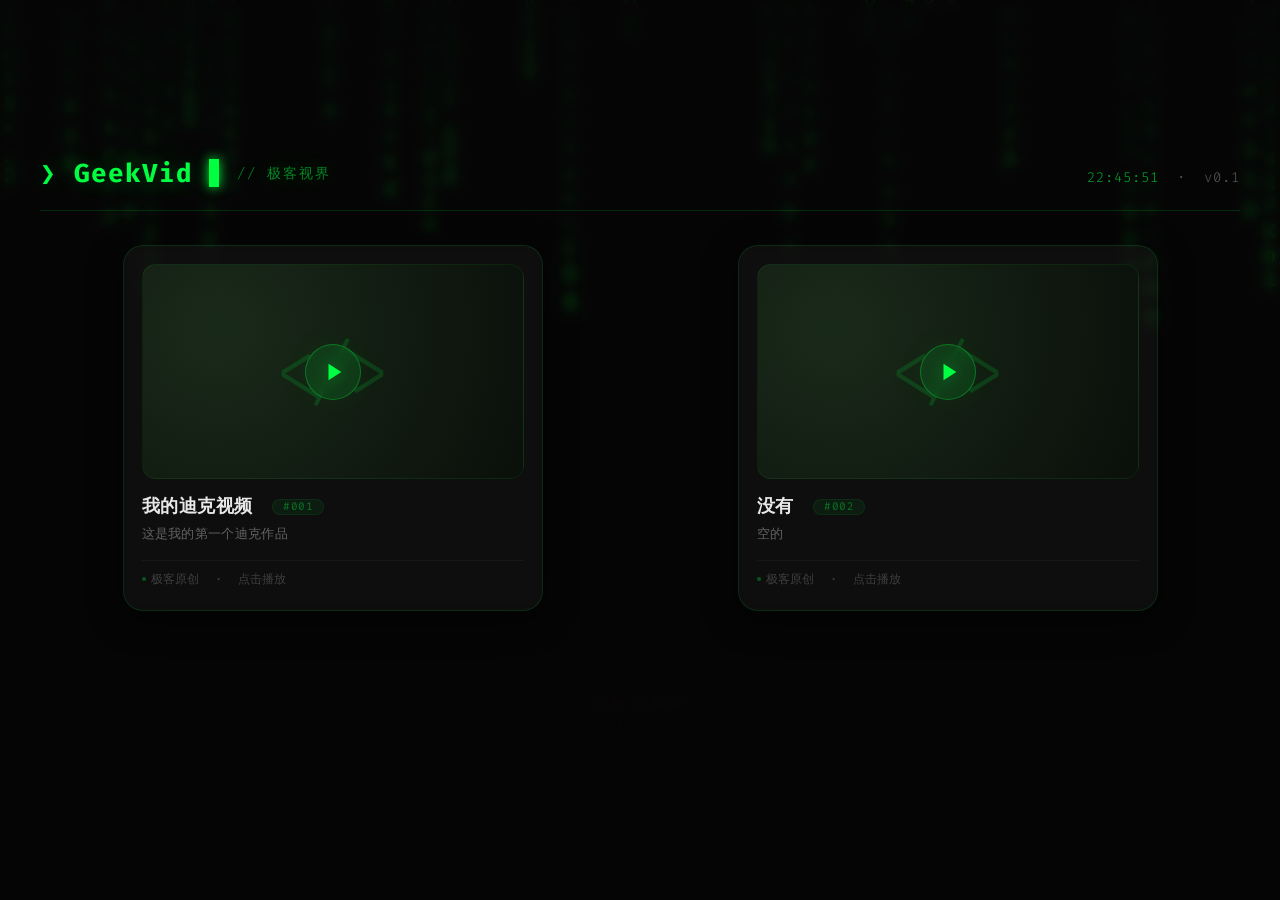
<file: index.html>
<!DOCTYPE html>
<html lang="zh-CN">
<head>
    <meta charset="UTF-8" />
    <meta name="viewport" content="width=device-width, initial-scale=1.0" />
    <title>极客视界 · GeekVid</title>
    <link rel="preconnect" href="https://fonts.googleapis.com" />
    <link rel="preconnect" href="https://fonts.gstatic.com" crossorigin />
    <link href="https://fonts.googleapis.com/css2?family=Fira+Code:wght@300;400;600;700&display=swap" rel="stylesheet" />
    <style>
        * {
            margin: 0;
            padding: 0;
            box-sizing: border-box;
        }
        html {
            scroll-behavior: smooth;
        }
        body {
            font-family: 'Fira Code', 'Courier New', monospace;
            background: #0a0a0a;
            color: #d0d0d0;
            overflow-x: hidden;
            overflow-y: auto;
            min-height: 100vh;
            width: 100vw;
        }
        #matrixCanvas {
            position: fixed;
            top: 0;
            left: 0;
            width: 100vw;
            height: 100vh;
            z-index: 0;
            pointer-events: none;
        }
        .app {
            position: relative;
            z-index: 1;
            width: 100vw;
            min-height: 100vh;
            display: flex;
            flex-direction: column;
            align-items: center;
            padding: 30px 40px;
            background: rgba(10, 10, 10, 0.55);
            backdrop-filter: blur(6px);
            -webkit-backdrop-filter: blur(6px);
        }
        .header {
            width: 100%;
            max-width: 1300px;
            display: flex;
            align-items: baseline;
            justify-content: space-between;
            padding-bottom: 20px;
            border-bottom: 1px solid rgba(0, 255, 65, 0.15);
            margin-bottom: 30px;
            margin-top: auto;
            flex-shrink: 0;
        }
        .logo {
            display: flex;
            align-items: center;
            gap: 12px;
            font-size: 26px;
            font-weight: 700;
            color: #00ff41;
            letter-spacing: 1px;
            text-shadow: 0 0 20px rgba(0, 255, 65, 0.25);
        }
        .logo .cursor-blink {
            display: inline-block;
            width: 10px;
            height: 28px;
            background: #00ff41;
            margin-left: 4px;
            animation: blink 1s step-end infinite;
            box-shadow: 0 0 12px #00ff41;
        }
        @keyframes blink {
            0%, 100% { opacity: 1; }
            50% { opacity: 0; }
        }
        .logo .tag {
            font-size: 14px;
            font-weight: 300;
            color: rgba(0, 255, 65, 0.5);
            letter-spacing: 2px;
            margin-left: 6px;
        }
        .header-right {
            font-size: 14px;
            color: rgba(255, 255, 255, 0.3);
            font-weight: 300;
            letter-spacing: 1px;
        }
        .header-right .time {
            color: rgba(0, 255, 65, 0.6);
        }
        .video-grid-wrapper {
            width: 100%;
            max-width: 1300px;
            min-height: 65vh;
            display: flex;
            align-items: center;
            justify-content: center;
            min-height: 0;
        }
        .video-grid {
            display: grid;
            grid-template-columns: repeat(auto-fit, minmax(300px, 1fr));
            gap: 30px;
            width: 100%;
            padding: 4px 0;
            justify-items: center;
            align-items: start;
        }
        .video-card {
            width: 100%;
            max-width: 420px;
            background: rgba(255, 255, 255, 0.03);
            border: 1px solid rgba(0, 255, 65, 0.12);
            border-radius: 20px;
            padding: 18px 18px 22px;
            transition: all 0.35s cubic-bezier(0.25, 0.46, 0.45, 0.94);
            cursor: pointer;
            position: relative;
            backdrop-filter: blur(4px);
            -webkit-backdrop-filter: blur(4px);
            box-shadow: 0 8px 32px rgba(0, 0, 0, 0.6);
            display: flex;
            flex-direction: column;
        }
        .video-card::before {
            content: '';
            position: absolute;
            inset: -1px;
            border-radius: 20px;
            padding: 1px;
            background: linear-gradient(135deg, rgba(0, 255, 65, 0.15), transparent 60%);
            -webkit-mask: linear-gradient(#fff 0 0) content-box, linear-gradient(#fff 0 0);
            -webkit-mask-composite: xor;
            mask-composite: exclude;
            pointer-events: none;
            opacity: 0;
            transition: opacity 0.4s ease;
        }
        .video-card:hover {
            transform: translateY(-8px) scale(1.01);
            border-color: rgba(0, 255, 65, 0.35);
            box-shadow: 0 20px 60px rgba(0, 255, 65, 0.08), 0 8px 32px rgba(0, 0, 0, 0.7);
            background: rgba(255, 255, 255, 0.06);
        }
        .video-card:hover::before {
            opacity: 1;
        }
        .video-cover {
            position: relative;
            width: 100%;
            aspect-ratio: 16 / 9;
            border-radius: 14px;
            overflow: hidden;
            background: radial-gradient(circle at 20% 30%, #1a2a1a, #0a0f0a);
            display: flex;
            align-items: center;
            justify-content: center;
            margin-bottom: 16px;
            flex-shrink: 0;
            border: 1px solid rgba(0, 255, 65, 0.08);
            transition: border-color 0.3s ease;
        }
        .video-card:hover .video-cover {
            border-color: rgba(0, 255, 65, 0.25);
        }
        .video-cover .cover-symbol {
            font-size: 72px;
            font-weight: 300;
            color: rgba(0, 255, 65, 0.15);
            text-shadow: 0 0 40px rgba(0, 255, 65, 0.05);
            user-select: none;
            transition: all 0.4s ease;
            font-family: 'Fira Code', monospace;
        }
        .video-card:hover .cover-symbol {
            color: rgba(0, 255, 65, 0.25);
            transform: scale(1.05);
        }
        .video-cover .play-icon {
            position: absolute;
            width: 56px;
            height: 56px;
            border-radius: 50%;
            background: rgba(0, 255, 65, 0.12);
            backdrop-filter: blur(8px);
            -webkit-backdrop-filter: blur(8px);
            border: 1.5px solid rgba(0, 255, 65, 0.3);
            display: flex;
            align-items: center;
            justify-content: center;
            transition: all 0.35s ease;
            box-shadow: 0 0 30px rgba(0, 255, 65, 0.05);
        }
        .video-card:hover .play-icon {
            background: rgba(0, 255, 65, 0.2);
            border-color: #00ff41;
            box-shadow: 0 0 50px rgba(0, 255, 65, 0.15);
            transform: scale(1.08);
        }
        .play-icon svg {
            width: 22px;
            height: 22px;
            fill: #00ff41;
            margin-left: 3px;
            filter: drop-shadow(0 0 8px rgba(0, 255, 65, 0.3));
        }
        .video-info {
            flex: 1;
            display: flex;
            flex-direction: column;
            gap: 6px;
        }
        .video-title {
            font-size: 18px;
            font-weight: 600;
            color: #e8e8e8;
            letter-spacing: 0.5px;
            line-height: 1.3;
            transition: color 0.3s ease;
        }
        .video-card:hover .video-title {
            color: #00ff41;
        }
        .video-title .badge {
            display: inline-block;
            font-size: 11px;
            font-weight: 400;
            color: rgba(0, 255, 65, 0.4);
            background: rgba(0, 255, 65, 0.06);
            padding: 0 10px;
            border-radius: 20px;
            border: 1px solid rgba(0, 255, 65, 0.08);
            margin-left: 8px;
            vertical-align: middle;
            letter-spacing: 0.5px;
        }
        .video-desc {
            font-size: 13px;
            font-weight: 300;
            color: rgba(255, 255, 255, 0.35);
            line-height: 1.5;
            letter-spacing: 0.3px;
            display: -webkit-box;
            -webkit-line-clamp: 2;
            -webkit-box-orient: vertical;
            overflow: hidden;
        }
        .video-meta {
            margin-top: 10px;
            display: flex;
            align-items: center;
            gap: 16px;
            font-size: 12px;
            color: rgba(255, 255, 255, 0.2);
            border-top: 1px solid rgba(255, 255, 255, 0.04);
            padding-top: 10px;
        }
        .video-meta span {
            display: flex;
            align-items: center;
            gap: 5px;
        }
        .video-meta .dot {
            display: inline-block;
            width: 4px;
            height: 4px;
            border-radius: 50%;
            background: #00ff41;
            opacity: 0.3;
        }
        /* ============================================================
           隐藏的游戏入口（恐怖风格，不显眼）
           ============================================================ */
        .game-link {
            display: block;
            text-align: center;
            margin-top: 70px;
            margin-bottom: auto;
            text-decoration: none;
            font-family: 'Fira Code', monospace;
            color: #1a0a0a;
            opacity: 0.22;
            letter-spacing: 4px;
            font-size: 11px;
            position: relative;
            user-select: none;
            padding: 10px 24px;
            transition: opacity 0.8s ease, color 0.8s ease, text-shadow 0.8s ease;
        }
        .game-link:hover {
            opacity: 0.85;
            color: #6b0000;
            text-shadow: 0 0 25px rgba(139, 0, 0, 0.6), 0 0 50px rgba(139, 0, 0, 0.2);
        }
        .game-text {
            display: block;
            font-size: 13px;
            font-weight: 600;
            letter-spacing: 6px;
            transition: color 0.8s ease;
        }
        .game-link:hover .game-text {
            color: #8b0000;
            animation: flicker 2.4s infinite;
        }
        .game-hint {
            display: block;
            font-size: 9px;
            color: #0f0505;
            margin-top: 8px;
            font-weight: 300;
            letter-spacing: 3px;
            transition: color 0.8s ease;
        }
        .game-link:hover .game-hint {
            color: #3a0505;
        }
        @keyframes flicker {
            0%, 100% { opacity: 1; }
            3% { opacity: 0.4; }
            6% { opacity: 1; }
            7% { opacity: 0.2; }
            8% { opacity: 1; }
            50% { opacity: 1; }
            51% { opacity: 0.6; }
            52% { opacity: 1; }
        }
        .game-link::before {
            content: '末班车档案';
            position: absolute;
            top: 10px;
            left: 0;
            right: 0;
            color: #ff0000;
            opacity: 0;
            font-size: 13px;
            font-weight: 600;
            letter-spacing: 6px;
            pointer-events: none;
            transition: opacity 0.3s ease;
        }
        .game-link:hover::before {
            opacity: 0.08;
            animation: glitch 0.4s infinite;
        }
        @keyframes glitch {
            0% { transform: translate(0); }
            20% { transform: translate(-1px, 1px); }
            40% { transform: translate(1px, -1px); }
            60% { transform: translate(-1px, -1px); }
            80% { transform: translate(1px, 1px); }
            100% { transform: translate(0); }
        }
        /* ============================================================
           模态框
           ============================================================ */
        .modal-overlay {
            position: fixed;
            inset: 0;
            z-index: 1000;
            background: rgba(0, 0, 0, 0.85);
            backdrop-filter: blur(20px);
            -webkit-backdrop-filter: blur(20px);
            display: none;
            align-items: center;
            justify-content: center;
            padding: 40px 20px;
            animation: fadeIn 0.3s ease;
        }
        .modal-overlay.active {
            display: flex;
        }
        @keyframes fadeIn {
            from { opacity: 0; transform: scale(0.96); }
            to { opacity: 1; transform: scale(1); }
        }
        .modal-box {
            width: 100%;
            max-width: 960px;
            background: rgba(15, 15, 15, 0.9);
            border: 1px solid rgba(0, 255, 65, 0.15);
            border-radius: 28px;
            padding: 30px 32px 34px;
            box-shadow: 0 40px 120px rgba(0, 0, 0, 0.9), 0 0 80px rgba(0, 255, 65, 0.03);
            position: relative;
            animation: slideUp 0.35s cubic-bezier(0.22, 1, 0.36, 1);
        }
        @keyframes slideUp {
            from { opacity: 0; transform: translateY(30px) scale(0.97); }
            to { opacity: 1; transform: translateY(0) scale(1); }
        }
        .modal-close {
            position: absolute;
            top: 18px;
            right: 22px;
            background: none;
            border: none;
            color: rgba(255, 255, 255, 0.2);
            font-size: 28px;
            cursor: pointer;
            transition: all 0.3s ease;
            font-family: 'Fira Code', monospace;
            line-height: 1;
            padding: 4px 8px;
            border-radius: 8px;
        }
        .modal-close:hover {
            color: #00ff41;
            background: rgba(0, 255, 65, 0.06);
            transform: rotate(90deg);
        }
        .modal-video-wrapper {
            width: 100%;
            aspect-ratio: 16 / 9;
            border-radius: 16px;
            overflow: hidden;
            background: #000;
            border: 1px solid rgba(0, 255, 65, 0.08);
            margin-bottom: 20px;
        }
        .modal-video-wrapper video {
            width: 100%;
            height: 100%;
            display: block;
            object-fit: contain;
            background: #000;
        }
        .modal-info {
            display: flex;
            justify-content: space-between;
            align-items: center;
            flex-wrap: wrap;
            gap: 12px;
        }
        .modal-info .title {
            font-size: 20px;
            font-weight: 600;
            color: #e8e8e8;
            letter-spacing: 0.5px;
        }
        .modal-info .title .badge {
            font-size: 13px;
            font-weight: 400;
            color: rgba(0, 255, 65, 0.4);
            background: rgba(0, 255, 65, 0.06);
            padding: 0 14px;
            border-radius: 20px;
            border: 1px solid rgba(0, 255, 65, 0.08);
            margin-left: 10px;
        }
        .modal-info .hint {
            font-size: 13px;
            color: rgba(255, 255, 255, 0.2);
            font-weight: 300;
            letter-spacing: 0.5px;
        }
        .modal-info .hint kbd {
            display: inline-block;
            padding: 2px 10px;
            background: rgba(255, 255, 255, 0.04);
            border: 1px solid rgba(255, 255, 255, 0.06);
            border-radius: 6px;
            font-size: 12px;
            color: rgba(255, 255, 255, 0.25);
            font-family: 'Fira Code', monospace;
        }
        .empty-state {
            color: rgba(255, 255, 255, 0.1);
            font-size: 18px;
            font-weight: 300;
            letter-spacing: 2px;
            padding: 60px 0;
            text-align: center;
        }
        @media (max-width: 820px) {
            .app { padding: 20px 24px; }
            .header { flex-direction: column; align-items: flex-start; gap: 8px; padding-bottom: 16px; margin-bottom: 20px; }
            .logo { font-size: 22px; }
            .logo .cursor-blink { height: 24px; width: 8px; }
            .header-right { font-size: 12px; }
            .video-grid { grid-template-columns: 1fr; gap: 24px; max-width: 480px; }
            .video-card { max-width: 100%; padding: 14px 14px 18px; }
            .video-cover .cover-symbol { font-size: 48px; }
            .video-cover .play-icon { width: 44px; height: 44px; }
            .play-icon svg { width: 18px; height: 18px; }
            .video-title { font-size: 16px; }
            .modal-box { padding: 20px 16px 22px; border-radius: 20px; }
            .modal-close { top: 12px; right: 14px; font-size: 22px; }
            .modal-info .title { font-size: 17px; }
            .modal-info .hint { font-size: 12px; }
            .modal-info .hint kbd { padding: 1px 8px; font-size: 11px; }
            .game-link { margin-top: 50px; }
        }
        @media (max-width: 480px) {
            .app { padding: 12px 14px; }
            .logo { font-size: 18px; gap: 8px; }
            .logo .cursor-blink { height: 20px; width: 6px; }
            .logo .tag { font-size: 11px; }
            .video-grid { gap: 18px; }
            .video-card { padding: 10px 10px 14px; border-radius: 14px; }
            .video-cover { border-radius: 10px; }
            .video-cover .cover-symbol { font-size: 36px; }
            .video-cover .play-icon { width: 36px; height: 36px; }
            .play-icon svg { width: 14px; height: 14px; }
            .video-title { font-size: 14px; }
            .video-desc { font-size: 12px; -webkit-line-clamp: 2; }
            .video-meta { font-size: 10px; padding-top: 8px; margin-top: 8px; }
            .modal-box { padding: 14px 12px 16px; border-radius: 16px; }
            .modal-video-wrapper { border-radius: 10px; }
            .modal-info .title { font-size: 15px; }
            .modal-info .title .badge { font-size: 10px; padding: 0 8px; margin-left: 6px; }
            .modal-info .hint { font-size: 10px; }
            .modal-info .hint kbd { font-size: 10px; padding: 1px 6px; }
            .game-link { margin-top: 40px; padding: 8px 16px; }
            .game-text { font-size: 11px; letter-spacing: 4px; }
            .game-hint { font-size: 8px; letter-spacing: 2px; }
        }
        .sr-only {
            position: absolute;
            width: 1px;
            height: 1px;
            padding: 0;
            margin: -1px;
            overflow: hidden;
            clip: rect(0, 0, 0, 0);
            border: 0;
        }
    </style>
</head>
<body>
    <canvas id="matrixCanvas"></canvas>

    <div class="app" role="main">
        <header class="header">
            <div class="logo">
                ❯ GeekVid
                <span class="cursor-blink" aria-hidden="true"></span>
                <span class="tag">// 极客视界</span>
            </div>
            <div class="header-right">
                <span class="time" id="clockDisplay">--:--:--</span>
                &nbsp;·&nbsp; <span>v0.1</span>
            </div>
        </header>

        <div class="video-grid-wrapper">
            <div class="video-grid" id="videoGrid">
                <!-- 由 JavaScript 动态渲染 -->
            </div>
        </div>

        <!-- ============================================================
             隐藏的游戏入口（滑动到底部才出现）
             ============================================================ -->
        <a href="/game/" class="game-link" aria-label="进入末班车档案">
            <span class="game-text">末班车档案</span>
            <span class="game-hint">[ 档案已封存 · 谨慎进入 ]</span>
        </a>

    </div>

    <div class="modal-overlay" id="modalOverlay" role="dialog" aria-modal="true" aria-label="视频播放">
        <div class="modal-box">
            <button class="modal-close" id="modalCloseBtn" aria-label="关闭播放器">✕</button>
            <div class="modal-video-wrapper">
                <video id="modalVideo" controls autoplay playsinline preload="metadata">
                    您的浏览器不支持 HTML5 视频。
                </video>
            </div>
            <div class="modal-info">
                <div class="title" id="modalTitle">
                    视频标题
                    <span class="badge">▶ 播放中</span>
                </div>
                <div class="hint">
                    <kbd>ESC</kbd> 关闭
                </div>
            </div>
        </div>
    </div>

    <script>
        // =============================================================
        //  视频数据
        // =============================================================
         const videos = [
            {
            id: 1,
            title: '我的迪克视频',
            description: '这是我的第一个迪克作品',
            url: 'https://cdn.videotourl.net/videos/20a66d58-c44b-47e7-b594-62e6828e380c.mp4',   
            symbol: '&lt;/&gt;',
        },{
            id: 2,
            title: '没有',
            description: '空的',
            url: '',   
            symbol: '&lt;/&gt;',
        }
                       ];

        // =============================================================
        //  渲染卡片
        // =============================================================
        const grid = document.getElementById('videoGrid');

        function renderCards() {
            if (!videos.length) {
                grid.innerHTML = `<div class="empty-state">⏻ 暂无视频</div>`;
                return;
            }

            grid.innerHTML = videos.map(v => {
                const safeTitle = v.title.replace(/</g, '&lt;').replace(/>/g, '&gt;');
                const safeDesc = v.description.replace(/</g, '&lt;').replace(/>/g, '&gt;');
                const symbol = v.symbol || '&lt;/&gt;';

                return `
                        <div class="video-card" data-id="${v.id}" tabindex="0" role="button" aria-label="播放：${safeTitle}">
                            <div class="video-cover">
                                <span class="cover-symbol">${symbol}</span>
                                <div class="play-icon" aria-hidden="true">
                                    <svg viewBox="0 0 24 24"><polygon points="6,3 20,12 6,21" /></svg>
                                </div>
                            </div>
                            <div class="video-info">
                                <div class="video-title">
                                    ${safeTitle}
                                    <span class="badge">#${String(v.id).padStart(3, '0')}</span>
                                </div>
                                <div class="video-desc">${safeDesc}</div>
                                <div class="video-meta">
                                    <span><span class="dot"></span> 极客原创</span>
                                    <span>·</span>
                                    <span>点击播放</span>
                                </div>
                            </div>
                        </div>
                    `;
            }).join('');
        }

        renderCards();

        // =============================================================
        //  模态框控制
        // =============================================================
        const overlay = document.getElementById('modalOverlay');
        const videoEl = document.getElementById('modalVideo');
        const modalTitle = document.getElementById('modalTitle');
        const closeBtn = document.getElementById('modalCloseBtn');

        function openModal(video) {
            videoEl.src = video.url;
            videoEl.load();
            modalTitle.innerHTML = `
                    ${video.title.replace(/</g,'&lt;').replace(/>/g,'&gt;')}
                    <span class="badge">▶ 播放中</span>
                `;
            overlay.classList.add('active');
            document.body.style.overflow = 'hidden';
            videoEl.play().catch(() => {});
        }

        function closeModal() {
            overlay.classList.remove('active');
            videoEl.pause();
            videoEl.src = '';
            videoEl.load();
            document.body.style.overflow = '';
        }

        grid.addEventListener('click', (e) => {
            const card = e.target.closest('.video-card');
            if (!card) return;
            const id = parseInt(card.dataset.id);
            const video = videos.find(v => v.id === id);
            if (video) openModal(video);
        });

        grid.addEventListener('keydown', (e) => {
            if (e.key === 'Enter' || e.key === ' ') {
                const card = e.target.closest('.video-card');
                if (!card) return;
                e.preventDefault();
                const id = parseInt(card.dataset.id);
                const video = videos.find(v => v.id === id);
                if (video) openModal(video);
            }
        });

        closeBtn.addEventListener('click', closeModal);
        overlay.addEventListener('click', (e) => {
            if (e.target === overlay) closeModal();
        });
        document.addEventListener('keydown', (e) => {
            if (e.key === 'Escape' && overlay.classList.contains('active')) {
                closeModal();
            }
        });

        // =============================================================
        //  时钟
        // =============================================================
        function updateClock() {
            const now = new Date();
            document.getElementById('clockDisplay').textContent = now.toTimeString().slice(0, 8);
        }
        updateClock();
        setInterval(updateClock, 1000);

        // =============================================================
        //  代码雨 (Matrix Rain)
        // =============================================================
        (function initMatrix() {
            const canvas = document.getElementById('matrixCanvas');
            const ctx = canvas.getContext('2d');
            let W, H;
            const chars = '0123456789ABCDEFGHIJKLMNOPQRSTUVWXYZabcdefghijklmnopqrstuvwxyz<>/{}[]|\\;:+=*-_~!@#$%^&*()';
            const charArray = chars.split('');
            let fontSize = 16;
            let drops = [];
            let speeds = [];

            function resize() {
                W = canvas.width = window.innerWidth;
                H = canvas.height = window.innerHeight;
                fontSize = Math.max(12, Math.min(20, Math.floor(W / 60)));
                const cols = Math.floor(W / fontSize);
                drops = Array.from({ length: cols }, () => Math.floor(Math.random() * -30));
                speeds = Array.from({ length: cols }, () => 0.5 + Math.random() * 1.2);
            }

            function draw() {
                ctx.fillStyle = 'rgba(10, 10, 10, 0.08)';
                ctx.fillRect(0, 0, W, H);
                ctx.font = `${fontSize}px 'Fira Code', 'Courier New', monospace`;
                ctx.textAlign = 'center';

                for (let i = 0; i < drops.length; i++) {
                    const ch = charArray[Math.floor(Math.random() * charArray.length)];
                    const y = drops[i] * fontSize;
                    const bright = Math.min(1, (drops[i] % 20) / 15);
                    const alpha = 0.3 + 0.7 * bright;
                    const green = Math.floor(180 + 75 * bright);
                    ctx.fillStyle = `rgba(0, ${green}, 40, ${alpha})`;
                    if (bright > 0.85) {
                        ctx.shadowColor = 'rgba(0, 255, 65, 0.25)';
                        ctx.shadowBlur = 18;
                    } else {
                        ctx.shadowColor = 'transparent';
                        ctx.shadowBlur = 0;
                    }
                    const x = i * fontSize + fontSize / 2;
                    ctx.fillText(ch, x, y);
                    ctx.shadowColor = 'transparent';
                    ctx.shadowBlur = 0;

                    drops[i] += speeds[i];
                    if (drops[i] * fontSize > H + 50) {
                        drops[i] = Math.floor(Math.random() * -30);
                        speeds[i] = 0.5 + Math.random() * 1.2;
                    }
                }
                requestAnimationFrame(draw);
            }

            let resizeTimer;
            window.addEventListener('resize', () => {
                clearTimeout(resizeTimer);
                resizeTimer = setTimeout(() => {
                    resize();
                }, 200);
            });

            resize();
            draw();
        })();

        console.log('❯ GeekVid 已启动 · 末班车档案已封存');
    </script>
</body>
</html>
</file>
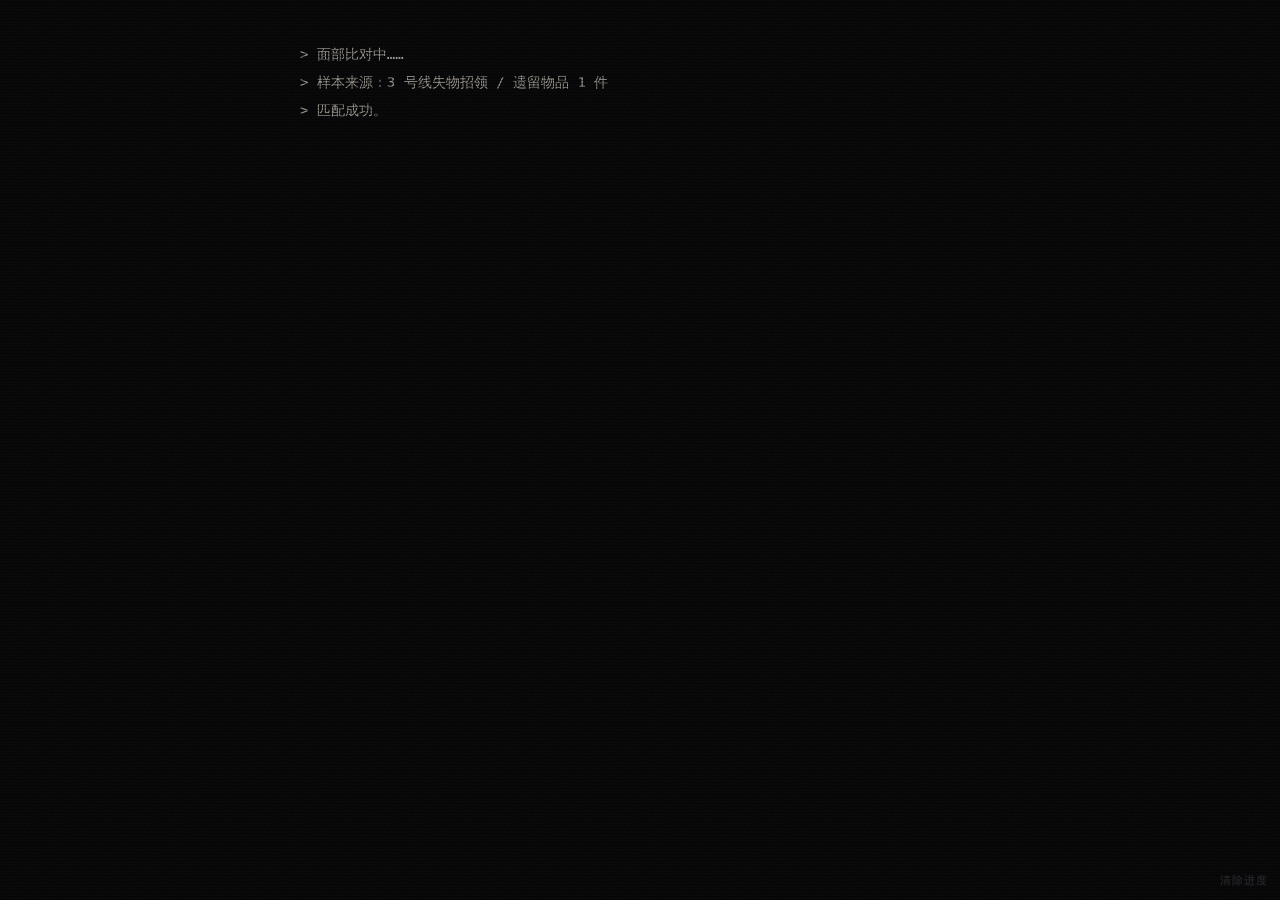
<file: game/index.html>
<!DOCTYPE html>
<html lang="zh-CN">
<head>
<meta charset="UTF-8">
<meta name="viewport" content="width=device-width,initial-scale=1,viewport-fit=cover">
<meta name="robots" content="noindex,nofollow,noarchive">
<title>末班车档案</title>
<link rel="stylesheet" href="css/horror.css">
</head>
<body>
<div class="fx-noise"></div>
<div class="fx-scan"></div>
<main id="app">
  <pre class="log" id="bootLog"></pre>
  <div id="photoWrap" style="display:none">
    <div class="frame flicker">
      <img class="shot" src="../assets/p13.png" alt="" onerror="this.classList.add('missing')">
      <span class="tag">CAM 03 · 23:47:12</span>
    </div>
    <p class="dim" style="margin-top:14px">匹配成功 · 第 13 位乘客 · 点击照片继续</p>
  </div>
  <div class="gate" id="gate">
    <label>在末班车时刻表输入档案码</label>
    <input id="gateInput" autocomplete="off" spellcheck="false" placeholder="LASTTRAIN-____">
    <button id="gateBtn">确 认</button>
    <p class="hint" id="gateHint"></p>
  </div>
</main>
<button class="reset" id="reset">清除进度</button>
<script src="js/core.js"></script>
<script>
(function(){
  LT.mark('boot');
  var log=document.getElementById('bootLog');
  var lines=[
    '> 面部比对中……',
    '> 样本来源：3 号线失物招领 / 遗留物品 1 件',
    '> 匹配成功。',
    '> 姓名：林野',
    '> 末班车乘客编号：13',
    '> 当前位置：归墟站'
  ];
  LT.typewriter(log,lines,function(){
    var w=document.getElementById('photoWrap');
    w.style.display='';
    w.addEventListener('click',function(){
      LT.blip(300,.15,'sine',.06);
      location.href='ch1.html';
    });
    if(LT.has('end')){
      var g=document.getElementById('gate');
      g.classList.add('show');
      LT.gate(g,'LASTTRAIN-13A',function(){
        LT.mark('secret');
        location.href='secret.html';
      },'档案码不正确。它在看着你。');
    }
  });
})();
</script>
</body>
</html>
</file>
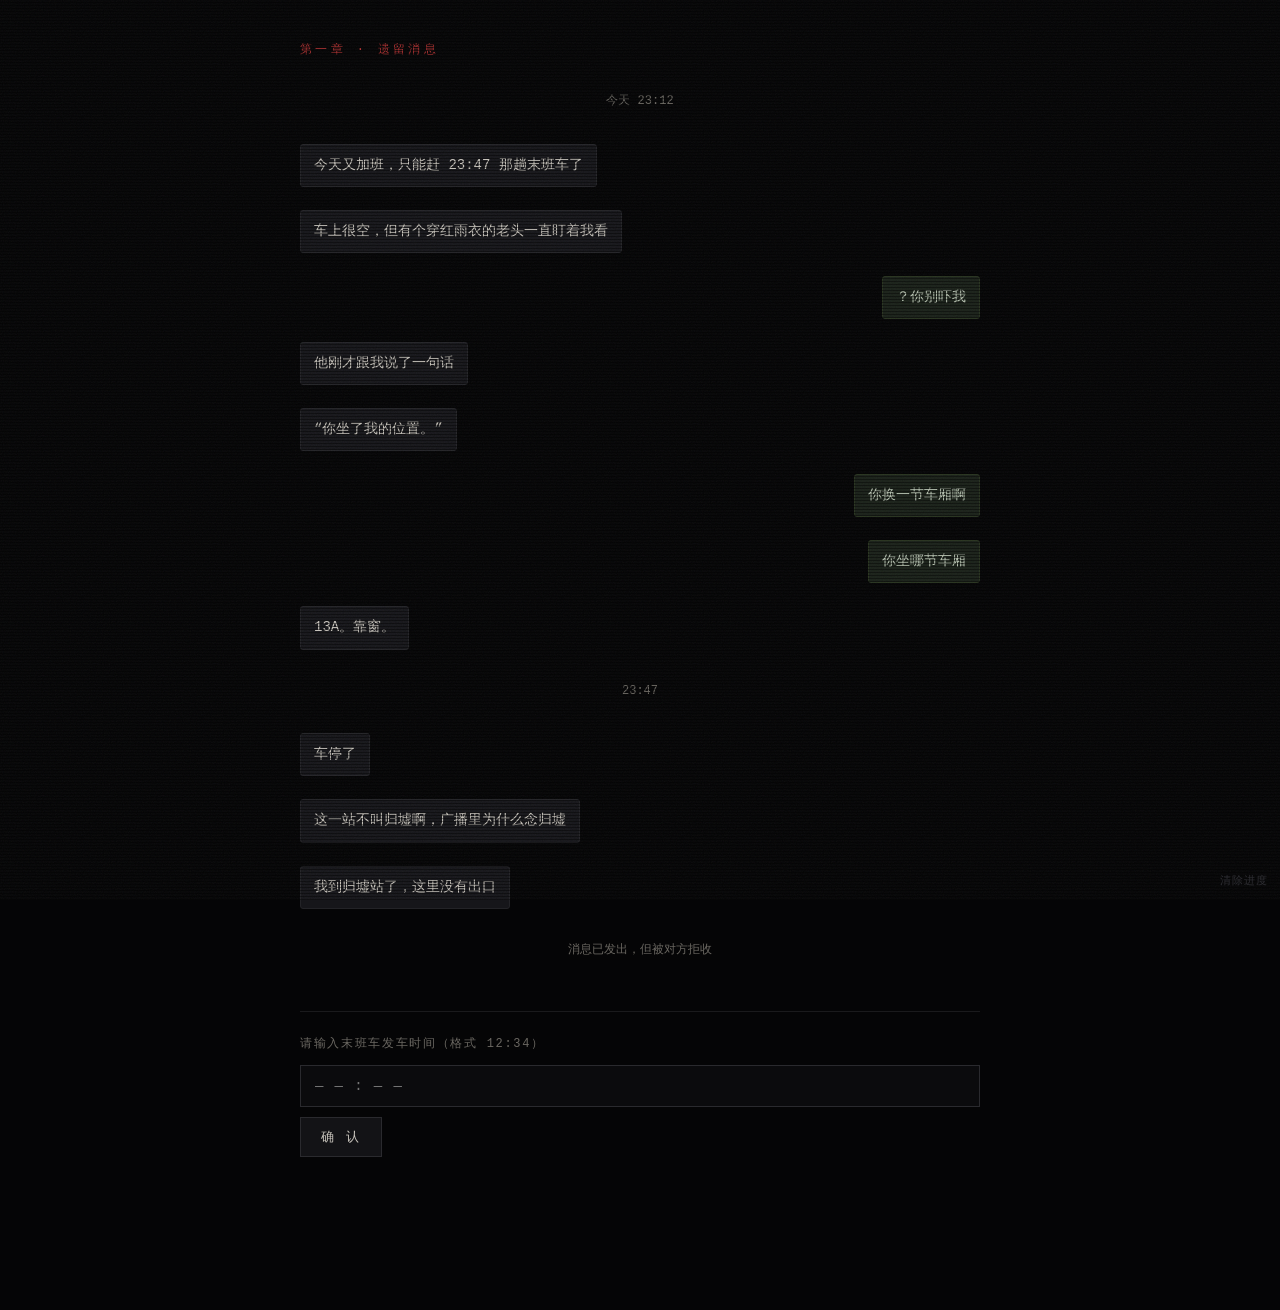
<file: game/ch1.html>
<!DOCTYPE html>
<html lang="zh-CN">
<head>
<meta charset="UTF-8">
<meta name="viewport" content="width=device-width,initial-scale=1,viewport-fit=cover">
<meta name="robots" content="noindex,nofollow,noarchive">
<title>末班车档案 · 第一章</title>
<link rel="stylesheet" href="css/horror.css">
</head>
<body>
<div class="fx-noise"></div>
<div class="fx-scan"></div>
<main id="app">
  <p class="ch">第一章 · 遗留消息</p>
  <div class="chat">
    <p class="msg sys">今天 23:12</p>
    <p class="msg them">今天又加班，只能赶 23:47 那趟末班车了</p>
    <p class="msg them">车上很空，但有个穿红雨衣的老头一直盯着我看</p>
    <p class="msg me">？你别吓我</p>
    <p class="msg them">他刚才跟我说了一句话</p>
    <p class="msg them">“你坐了我的位置。”</p>
    <p class="msg me">你换一节车厢啊</p>
    <p class="msg me">你坐哪节车厢</p>
    <p class="msg them">13A。靠窗。</p>
    <p class="msg sys">23:47</p>
    <p class="msg them">车停了</p>
    <p class="msg them">这一站不叫归墟啊，广播里为什么念归墟</p>
    <p class="msg them">我到归墟站了，这里没有出口</p>
    <p class="msg sys">消息已发出，但被对方拒收</p>
  </div>
  <div class="gate show" id="gate">
    <label>请输入末班车发车时间（格式 12:34）</label>
    <input id="gateInput" autocomplete="off" spellcheck="false" placeholder="— — : — —">
    <button id="gateBtn">确 认</button>
    <p class="hint" id="gateHint"></p>
  </div>
</main>
<button class="reset" id="reset">清除进度</button>
<script src="js/core.js"></script>
<script>
LT.gate(document.getElementById('gate'),'2347',function(){
  location.href='ch2.html';
},'时间不对。你确定他真的上了车？','ch1');
</script>
</body>
</html>
</file>
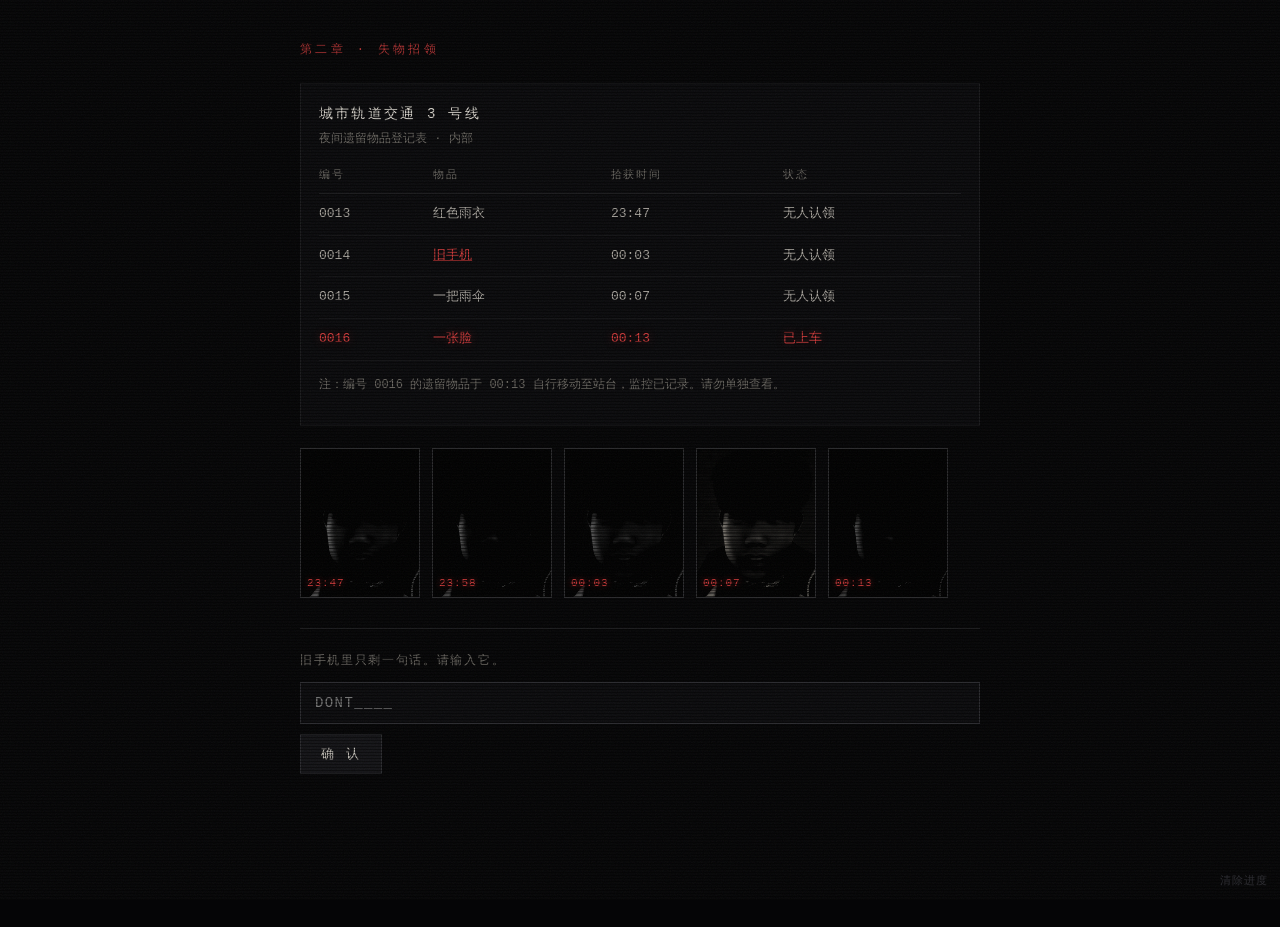
<file: game/ch2.html>
<!DOCTYPE html>
<html lang="zh-CN">
<head>
<meta charset="UTF-8">
<meta name="viewport" content="width=device-width,initial-scale=1,viewport-fit=cover">
<meta name="robots" content="noindex,nofollow,noarchive">
<title>末班车档案 · 第二章</title>
<link rel="stylesheet" href="css/horror.css">
</head>
<body>
<div class="fx-noise"></div>
<div class="fx-scan"></div>
<main id="app">
  <p class="ch">第二章 · 失物招领</p>
  <div class="site">
    <p class="siteTitle">城市轨道交通 3 号线</p>
    <p class="siteSub">夜间遗留物品登记表 · 内部</p>
    <table class="tbl">
      <tr><th>编号</th><th>物品</th><th>拾获时间</th><th>状态</th></tr>
      <tr><td>0013</td><td>红色雨衣</td><td>23:47</td><td>无人认领</td></tr>
      <tr><td>0014</td><td><a href="javascript:void(0)" id="phoneLink" style="color:#cf3a3a;text-decoration:underline">旧手机</a></td><td>00:03</td><td>无人认领</td></tr>
      <tr><td>0015</td><td>一把雨伞</td><td>00:07</td><td>无人认领</td></tr>
      <tr class="hot"><td>0016</td><td>一张脸</td><td>00:13</td><td>已上车</td></tr>
    </table>
    <p class="note">注：编号 0016 的遗留物品于 00:13 自行移动至站台，监控已记录。请勿单独查看。</p>
  </div>

  <div class="gate" id="phoneBox" style="border-top:none;margin-top:0;padding-top:0">
    <div class="rec">
      <p class="recTitle">旧手机 · 自动朗读</p>
      <p>「不要数乘客。」</p>
      <p class="dim">——录音在此处中断。</p>
    </div>
  </div>

  <div class="shotGrid">
    <div class="frame"><img class="shot f1" src="../assets/p13.png" alt="" onerror="this.classList.add('missing')"><span class="tag">23:47</span></div>
    <div class="frame"><img class="shot f2" src="../assets/p13.png" alt="" onerror="this.classList.add('missing')"><span class="tag">23:58</span></div>
    <div class="frame"><img class="shot f3" src="../assets/p13.png" alt="" onerror="this.classList.add('missing')"><span class="tag">00:03</span></div>
    <div class="frame"><img class="shot f4" src="../assets/p13.png" alt="" onerror="this.classList.add('missing')"><span class="tag">00:07</span></div>
    <div class="frame"><img class="shot f5" src="../assets/p13.png" alt="" onerror="this.classList.add('missing')"><span class="tag">00:13</span></div>
  </div>

  <div class="gate show" id="gate">
    <label>旧手机里只剩一句话。请输入它。</label>
    <input id="gateInput" autocomplete="off" spellcheck="false" placeholder="DONT____">
    <button id="gateBtn">确 认</button>
    <p class="hint" id="gateHint"></p>
  </div>
</main>
<button class="reset" id="reset">清除进度</button>
<script src="js/core.js"></script>
<script>
(function(){
  var box=document.getElementById('phoneBox');
  document.getElementById('phoneLink').addEventListener('click',function(){
    if(!box.classList.contains('show')){
      box.classList.add('show');
      LT.blip(400,.15,'sine',.06);
      box.scrollIntoView({behavior:'smooth',block:'center'});
    }
  });
  LT.gate(document.getElementById('gate'),'DONTCOUNT',function(){
    location.href='ch3.html';
  },'不是这句。再听一遍那段录音。','ch2');
})();
</script>
</body>
</html>
</file>
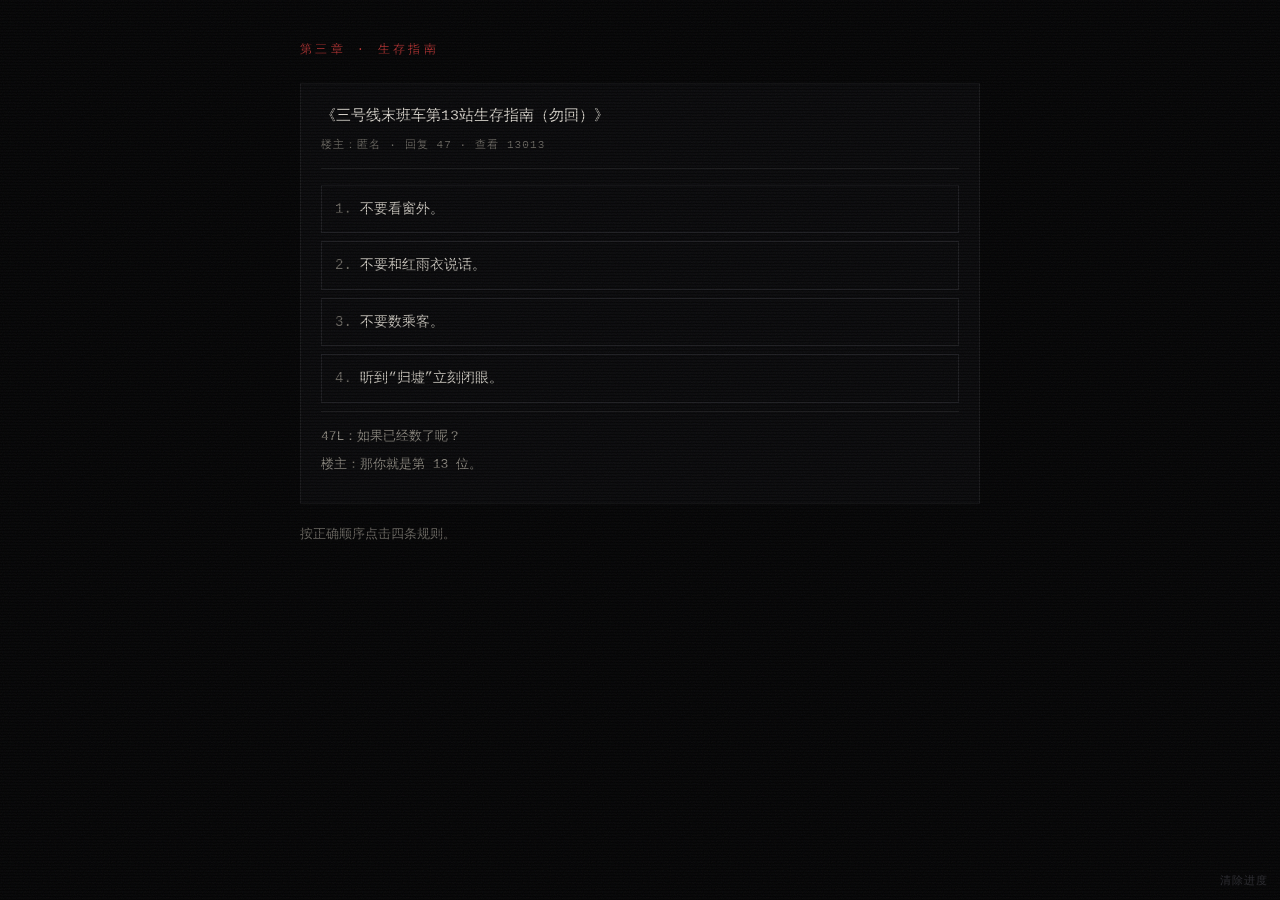
<file: game/ch3.html>
<!DOCTYPE html>
<html lang="zh-CN">
<head>
<meta charset="UTF-8">
<meta name="viewport" content="width=device-width,initial-scale=1,viewport-fit=cover">
<meta name="robots" content="noindex,nofollow,noarchive">
<title>末班车档案 · 第三章</title>
<link rel="stylesheet" href="css/horror.css">
</head>
<body>
<div class="fx-noise"></div>
<div class="fx-scan"></div>
<main id="app">
  <p class="ch">第三章 · 生存指南</p>
  <div class="forum">
    <p class="postTitle">《三号线末班车第13站生存指南（勿回）》</p>
    <p class="postMeta">楼主：匿名 · 回复 47 · 查看 13013</p>
    <ol class="rules" id="rules">
      <li data-r="1">不要看窗外。</li>
      <li data-r="2">不要和红雨衣说话。</li>
      <li data-r="3">不要数乘客。</li>
      <li data-r="4">听到“归墟”立刻闭眼。</li>
    </ol>
    <div class="reply">
      <p>47L：如果已经数了呢？</p>
      <p>楼主：那你就是第 13 位。</p>
    </div>
  </div>
  <p class="dim">按正确顺序点击四条规则。</p>
  <div class="gate" id="gate">
    <label>请输入你的乘客编号。</label>
    <input id="gateInput" autocomplete="off" spellcheck="false" placeholder="— —">
    <button id="gateBtn">确 认</button>
    <p class="hint" id="gateHint"></p>
  </div>
</main>
<button class="reset" id="reset">清除进度</button>
<script src="js/core.js"></script>
<script>
(function(){
  var gate=document.getElementById('gate');
  var list=document.querySelectorAll('#rules li');
  var step=0;
  list.forEach(function(li){
    li.addEventListener('click',function(){
      var n=+li.dataset.r;
      if(n===step+1){
        li.classList.add('on');step++;
        LT.blip(320+step*70,.1,'sine',.055);
        if(step===4){
          gate.classList.add('show');
          document.getElementById('gateInput').focus();
        }
      }else{
        list.forEach(function(x){x.classList.remove('on')});
        step=0;
        LT.blip(80,.22,'square',.075);
      }
    });
  });
  LT.gate(gate,'13',function(){
    location.href='ch4.html';
  },'编号不对。你不是第 13 位。','ch3');
})();
</script>
</body>
</html>
</file>
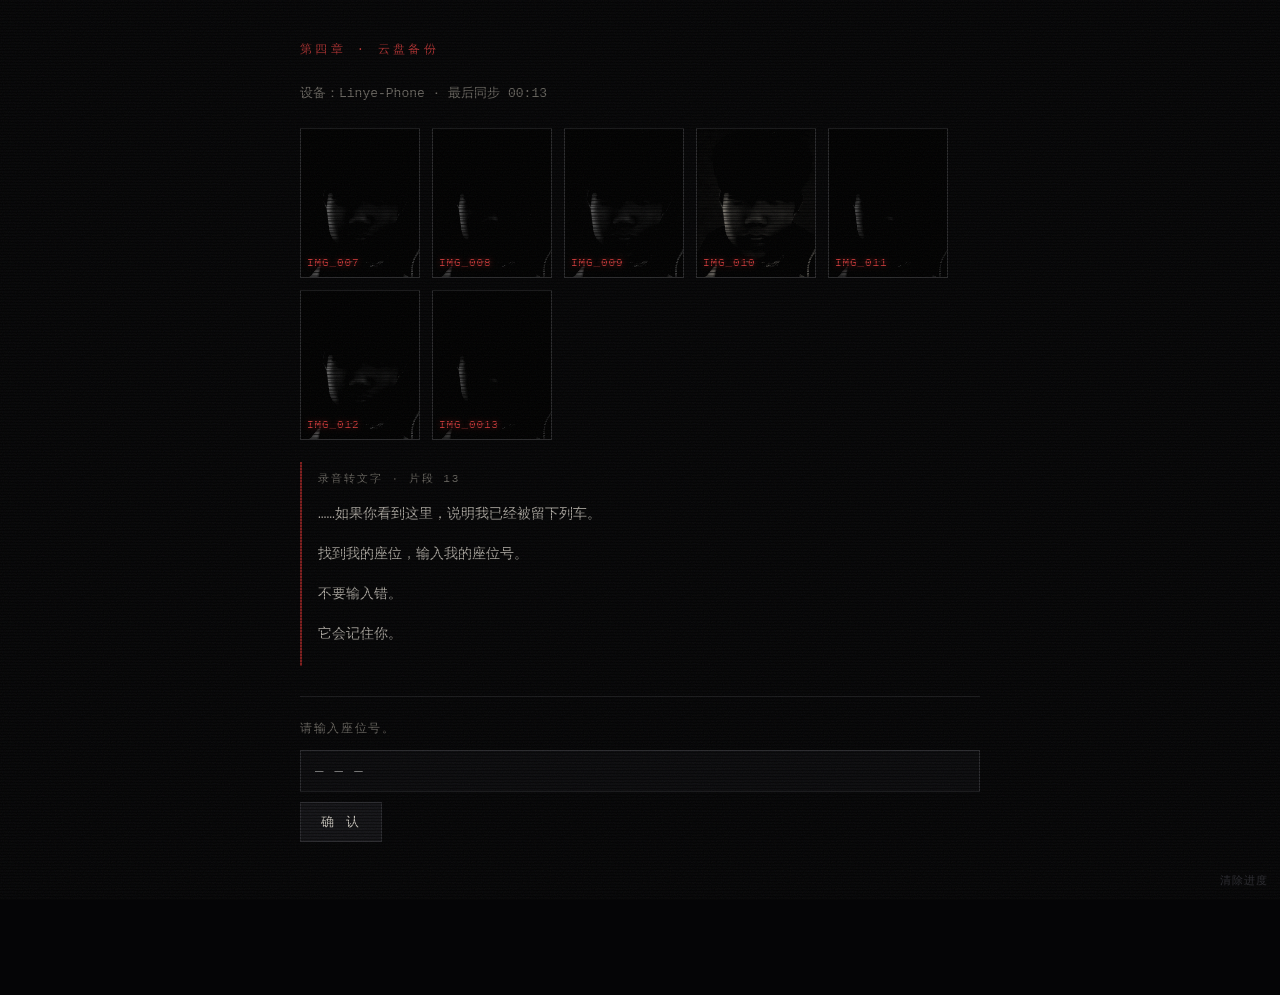
<file: game/ch4.html>
<!DOCTYPE html>
<html lang="zh-CN">
<head>
<meta charset="UTF-8">
<meta name="viewport" content="width=device-width,initial-scale=1,viewport-fit=cover">
<meta name="robots" content="noindex,nofollow,noarchive">
<title>末班车档案 · 第四章</title>
<link rel="stylesheet" href="css/horror.css">
</head>
<body>
<div class="fx-noise"></div>
<div class="fx-scan"></div>
<main id="app">
  <p class="ch">第四章 · 云盘备份</p>
  <p class="dim">设备：Linye-Phone · 最后同步 00:13</p>
  <div class="shotGrid">
    <div class="frame"><img class="shot f1" src="../assets/p13.png" alt="" onerror="this.classList.add('missing')"><span class="tag">IMG_007</span></div>
    <div class="frame"><img class="shot f2" src="../assets/p13.png" alt="" onerror="this.classList.add('missing')"><span class="tag">IMG_008</span></div>
    <div class="frame"><img class="shot f3" src="../assets/p13.png" alt="" onerror="this.classList.add('missing')"><span class="tag">IMG_009</span></div>
    <div class="frame"><img class="shot f4" src="../assets/p13.png" alt="" onerror="this.classList.add('missing')"><span class="tag">IMG_010</span></div>
    <div class="frame"><img class="shot f5" src="../assets/p13.png" alt="" onerror="this.classList.add('missing')"><span class="tag">IMG_011</span></div>
    <div class="frame"><img class="shot f1" src="../assets/p13.png" alt="" onerror="this.classList.add('missing')"><span class="tag">IMG_012</span></div>
    <div class="frame"><img class="shot f5" src="../assets/p13.png" alt="" onerror="this.classList.add('missing')"><span class="tag">IMG_0013</span></div>
  </div>
  <div class="rec">
    <p class="recTitle">录音转文字 · 片段 13</p>
    <p>……如果你看到这里，说明我已经被留下列车。</p>
    <p>找到我的座位，输入我的座位号。</p>
    <p>不要输入错。</p>
    <p>它会记住你。</p>
  </div>
  <div class="gate show" id="gate">
    <label>请输入座位号。</label>
    <input id="gateInput" autocomplete="off" spellcheck="false" placeholder="— — —">
    <button id="gateBtn">确 认</button>
    <p class="hint" id="gateHint"></p>
  </div>
</main>
<button class="reset" id="reset">清除进度</button>
<script src="js/core.js"></script>
<script>
LT.gate(document.getElementById('gate'),'13A',function(){
  location.href='end.html';
},'座位号不对。它会记住你。','ch4');
</script>
</body>
</html>
</file>
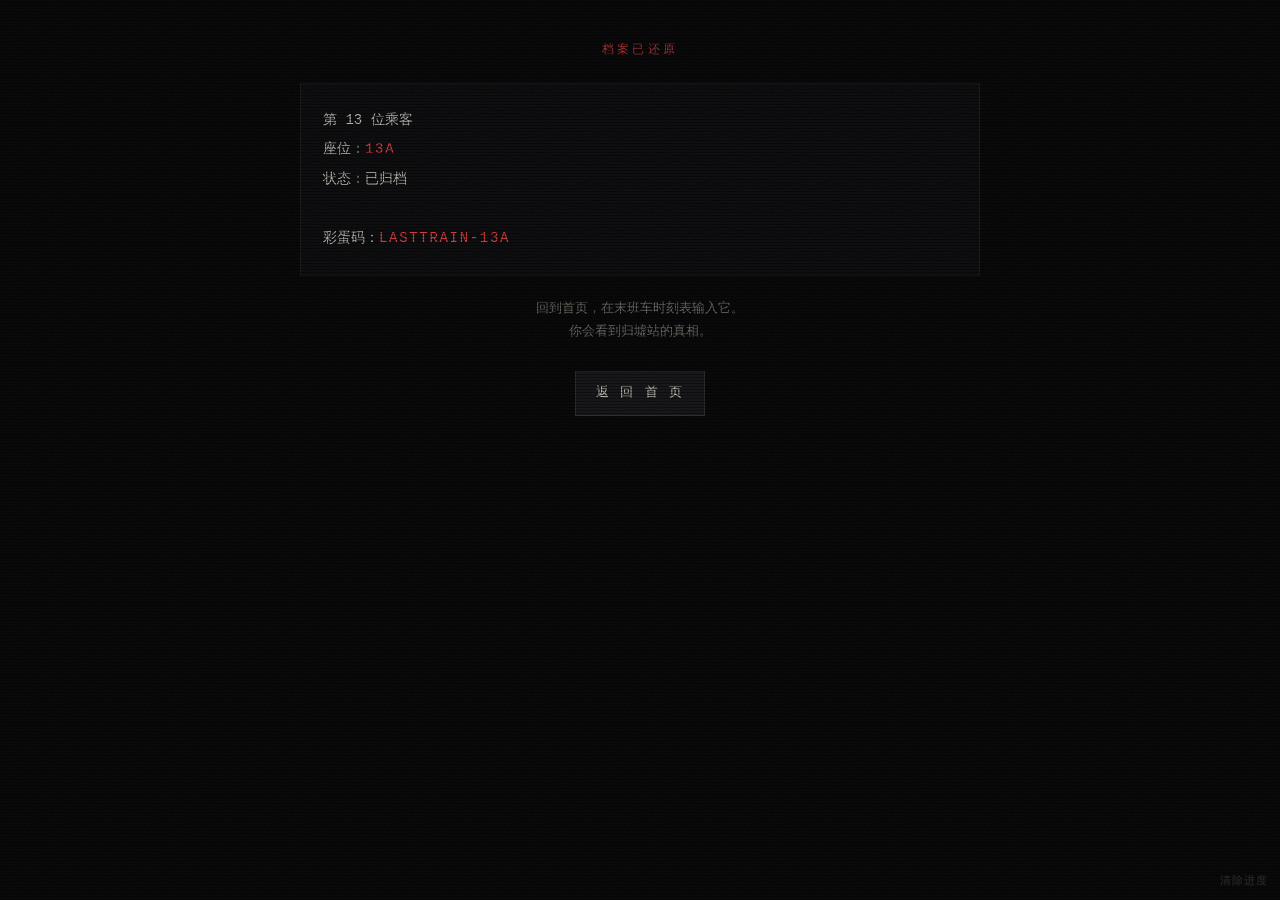
<file: game/end.html>
<!DOCTYPE html>
<html lang="zh-CN">
<head>
<meta charset="UTF-8">
<meta name="viewport" content="width=device-width,initial-scale=1,viewport-fit=cover">
<meta name="robots" content="noindex,nofollow,noarchive">
<title>末班车档案 · 档案已还原</title>
<link rel="stylesheet" href="css/horror.css">
</head>
<body>
<div class="fx-noise"></div>
<div class="fx-scan"></div>
<main id="app" class="center">
  <p class="ch">档案已还原</p>
  <div class="code" style="text-align:left">第 13 位乘客
座位：<b>13A</b>
状态：已归档

彩蛋码：<b>LASTTRAIN-13A</b></div>
  <p class="dim">回到首页，在末班车时刻表输入它。<br>你会看到归墟站的真相。</p>
  <a class="btn" href="./">返 回 首 页</a>
</main>
<button class="reset" id="reset">清除进度</button>
<script src="js/core.js"></script>
<script>LT.mark('end');</script>
</body>
</html>
</file>
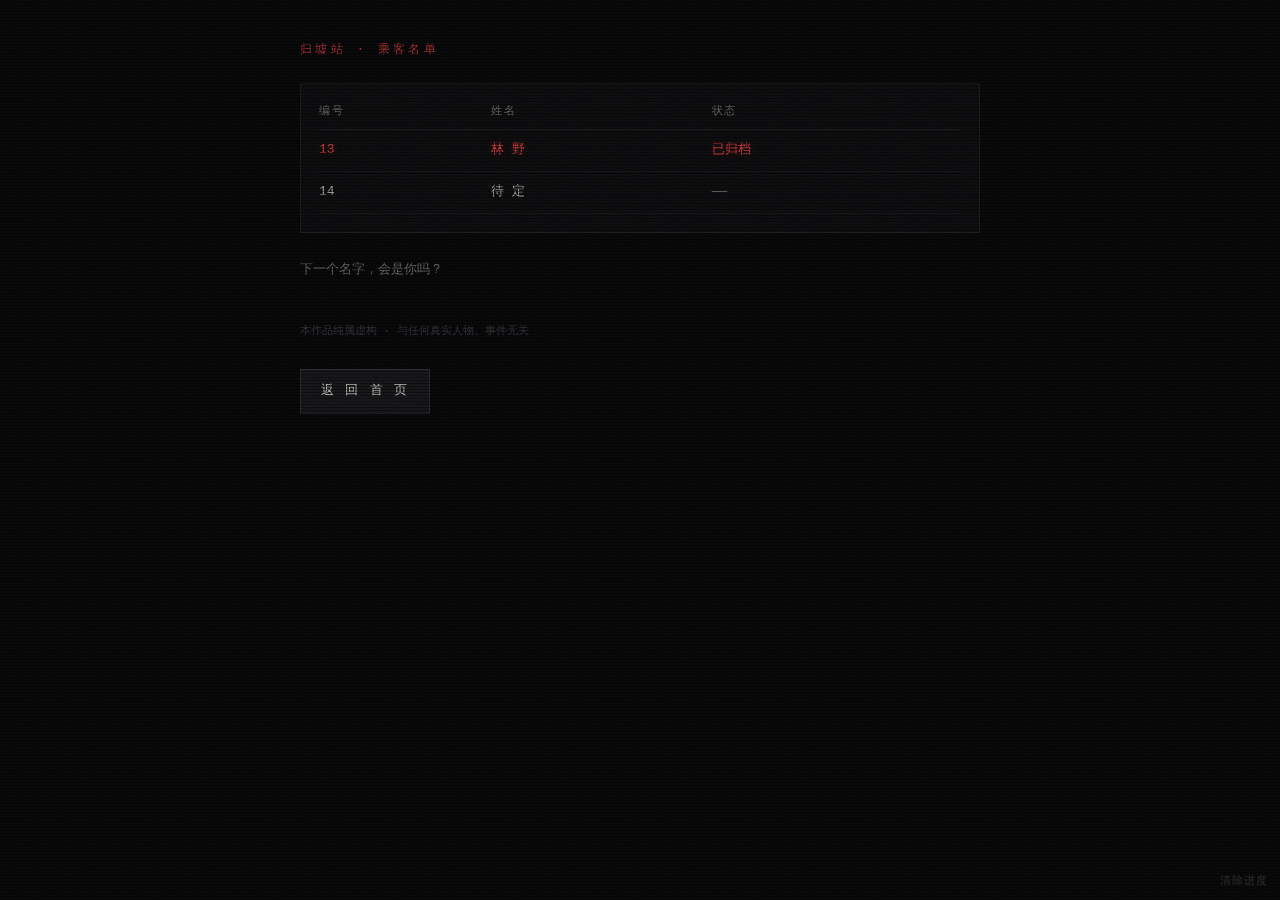
<file: game/final.html>
<!DOCTYPE html>
<html lang="zh-CN">
<head>
<meta charset="UTF-8">
<meta name="viewport" content="width=device-width,initial-scale=1,viewport-fit=cover">
<meta name="robots" content="noindex,nofollow,noarchive">
<title>归墟站 · 乘客名单</title>
<link rel="stylesheet" href="css/horror.css">
</head>
<body>
<div class="fx-noise"></div>
<div class="fx-scan"></div>
<main id="app">
  <p class="ch">归墟站 · 乘客名单</p>
  <div class="site">
    <table class="tbl">
      <tr><th>编号</th><th>姓名</th><th>状态</th></tr>
      <tr class="hot"><td>13</td><td>林 野</td><td>已归档</td></tr>
      <tr><td>14</td><td>待 定</td><td>——</td></tr>
    </table>
  </div>
  <p class="dim" style="margin-top:26px">下一个名字，会是你吗？</p>
  <p class="dim" style="margin-top:40px;font-size:11px;color:#33333a">本作品纯属虚构 · 与任何真实人物、事件无关</p>
  <a class="btn" href="./">返 回 首 页</a>
</main>
<button class="reset" id="reset">清除进度</button>
<script src="js/core.js"></script>
<script>LT.mark('final');</script>
</body>
</html>
</file>
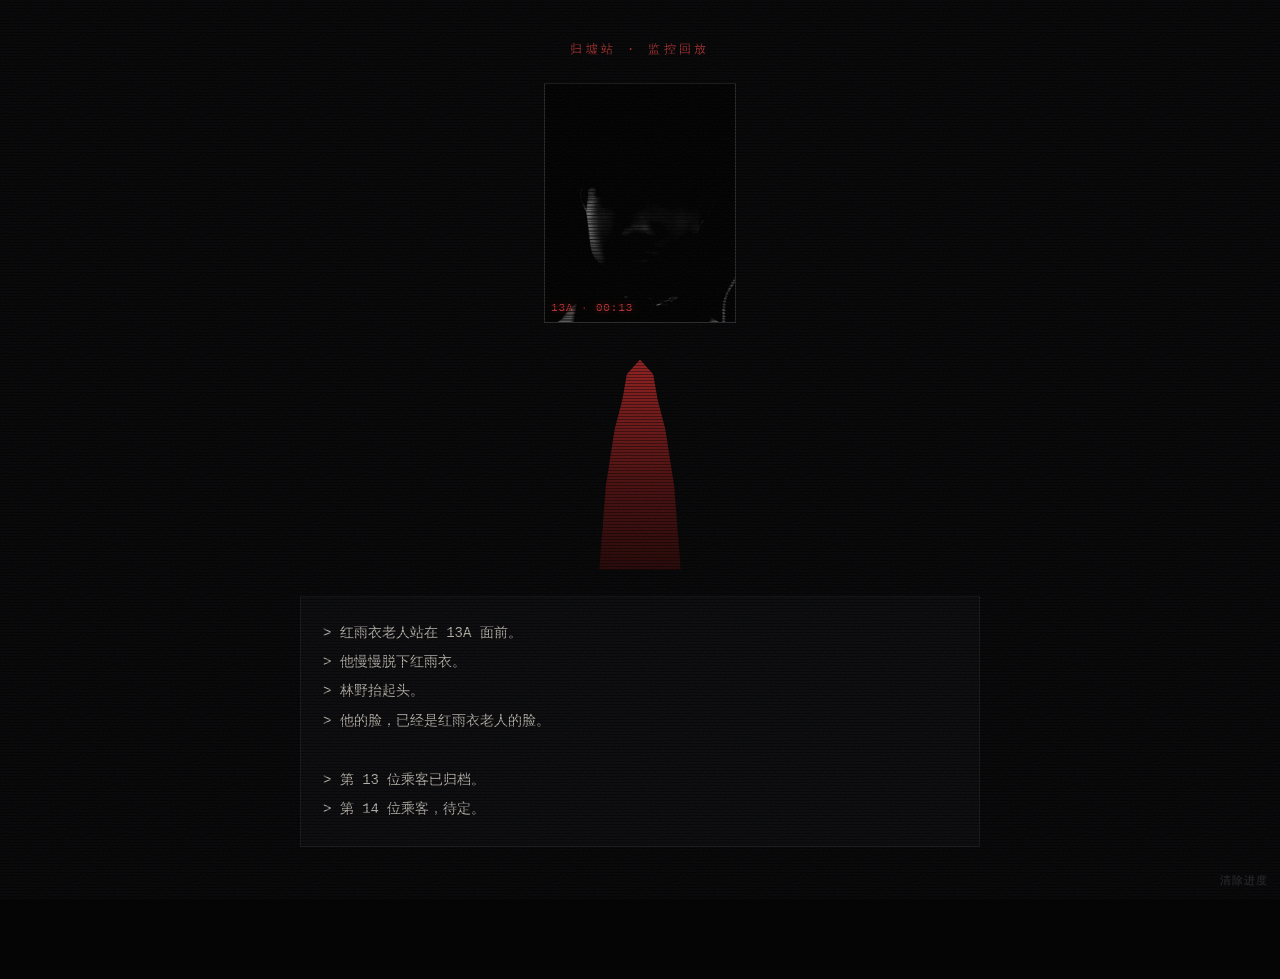
<file: game/secret.html>
<!DOCTYPE html>
<html lang="zh-CN">
<head>
<meta charset="UTF-8">
<meta name="viewport" content="width=device-width,initial-scale=1,viewport-fit=cover">
<meta name="robots" content="noindex,nofollow,noarchive">
<title>归墟站 · 监控回放</title>
<link rel="stylesheet" href="css/horror.css">
</head>
<body>
<div class="fx-noise"></div>
<div class="fx-scan"></div>
<main id="app" class="center">
  <p class="ch">归墟站 · 监控回放</p>
  <div class="frame flicker">
    <img class="shot" src="../assets/p13.png" alt="" onerror="this.classList.add('missing')">
    <span class="tag">13A · 00:13</span>
  </div>
  <div class="silhouette"></div>
  <div class="code" style="text-align:left">&gt; 红雨衣老人站在 13A 面前。
&gt; 他慢慢脱下红雨衣。
&gt; 林野抬起头。
&gt; 他的脸，已经是红雨衣老人的脸。

&gt; 第 13 位乘客已归档。
&gt; 第 14 位乘客，待定。</div>
  <div class="gate" id="gate">
    <label>输入引导者编号，查看最终名单。</label>
    <input id="gateInput" autocomplete="off" spellcheck="false" placeholder="GUILD-___">
    <button id="gateBtn">确 认</button>
    <p class="hint" id="gateHint"></p>
  </div>
</main>
<button class="reset" id="reset">清除进度</button>
<script src="js/core.js"></script>
<script>
(function(){
  LT.mark('secret');
  LT.blip(60,.6,'sine',.05);
  LT.gate(document.getElementById('gate'),'GUILD-13A',function(){
    location.href='final.html';
  },'编号错误。你还没有资格。','secret');
})();
</script>
</body>
</html>
</file>
<file: game/css/horror.css>
:root{
  --bg:#050506;--ink:#c8c4bc;--dim:#6a6761;
  --red:#7d1c1c;--redb:#cf3a3a;--line:#1a1a1c;
}
*{box-sizing:border-box;margin:0;padding:0}
html,body{min-height:100%}
body{
  background:var(--bg);color:var(--ink);
  font-family:"Courier New",Consolas,"PingFang SC","Microsoft YaHei",monospace;
  font-size:15px;line-height:1.75;overflow-x:hidden;
  -webkit-font-smoothing:antialiased;cursor:default;
}
.fx-noise,.fx-scan{position:fixed;inset:0;pointer-events:none}
.fx-noise{z-index:9000;opacity:.055;animation:grain .5s steps(3) infinite;
  background-image:url("data:image/svg+xml;utf8,<svg xmlns='http://www.w3.org/2000/svg' width='120' height='120'><filter id='n'><feTurbulence type='fractalNoise' baseFrequency='.85' numOctaves='3'/></filter><rect width='120' height='120' filter='url(%23n)'/></svg>");}
@keyframes grain{0%{transform:translate(0,0)}33%{transform:translate(-3%,2%)}66%{transform:translate(2%,-3%)}100%{transform:translate(0,0)}}
.fx-scan{z-index:9001;mix-blend-mode:multiply;
  background:repeating-linear-gradient(180deg,rgba(0,0,0,0) 0 2px,rgba(0,0,0,.4) 2px 3px);}
#app{max-width:720px;margin:0 auto;padding:40px 20px 110px;position:relative;z-index:1;min-height:100vh}
.ch{font-size:12px;letter-spacing:.28em;color:var(--redb);margin-bottom:22px;opacity:.85}
.dim{color:var(--dim);font-size:13px}
p{margin-bottom:12px}
.frame{position:relative;display:inline-block;border:1px solid #2a2a2c;background:#0a0a0c}
.frame::after{content:'';position:absolute;inset:0;pointer-events:none;
  background:repeating-linear-gradient(180deg,rgba(0,0,0,0) 0 3px,rgba(0,0,0,.45) 3px 4px);}
.shot{display:block;width:190px;max-width:58vw;
  filter:grayscale(1) contrast(1.7) brightness(.6);}
.shot.missing{min-height:190px;background:#0e0e10}
.tag{position:absolute;left:6px;bottom:4px;font-size:11px;color:var(--redb);
  letter-spacing:.08em;text-shadow:0 0 6px rgba(207,58,58,.7)}
.shotGrid{display:flex;flex-wrap:wrap;gap:12px;margin:22px 0}
.shotGrid .shot{width:118px}
.f1{filter:grayscale(1) contrast(1.6) brightness(.55)}
.f2{filter:grayscale(1) contrast(2) brightness(.45) blur(.4px)}
.f3{filter:grayscale(1) invert(.08) contrast(1.8) brightness(.5)}
.f4{filter:grayscale(1) contrast(1.4) brightness(.65) sepia(.25)}
.f5{filter:grayscale(1) contrast(2.2) brightness(.38)}
.log{white-space:pre-wrap;font-size:14px;line-height:2;color:#9c9891;min-height:180px}
.chat{display:flex;flex-direction:column;gap:11px;margin:22px 0}
.msg{max-width:80%;padding:9px 13px;border-radius:3px;font-size:14px;line-height:1.65}
.msg.them{align-self:flex-start;background:#16161a;border:1px solid #232327}
.msg.me{align-self:flex-end;background:#1a2119;border:1px solid #28331f;color:#b9c4b3}
.msg.sys{align-self:center;font-size:12px;color:var(--dim);background:none;border:none;text-align:center}
.site{border:1px solid var(--line);padding:18px;background:#0a0a0c;margin:20px 0}
.siteTitle{color:#d8d4cc;letter-spacing:.16em;font-size:14px;margin-bottom:2px}
.siteSub{font-size:12px;color:var(--dim);margin-bottom:16px}
.tbl{width:100%;border-collapse:collapse;font-size:13px}
.tbl th{text-align:left;color:var(--dim);font-weight:400;font-size:11px;
  letter-spacing:.14em;border-bottom:1px solid var(--line);padding:0 6px 8px 0}
.tbl td{padding:9px 6px 9px 0;border-bottom:1px solid #121214;color:#a9a59e}
.tbl .hot td{color:var(--redb);text-shadow:0 0 8px rgba(207,58,58,.35)}
.note{font-size:12px;color:var(--dim);margin-top:14px;line-height:1.7}
.forum{border:1px solid var(--line);background:#0a0a0c;padding:20px;margin:20px 0}
.postTitle{color:#d8d4cc;font-size:15px;margin-bottom:6px}
.postMeta{font-size:11px;color:var(--dim);letter-spacing:.1em;
  border-bottom:1px solid var(--line);padding-bottom:12px;margin-bottom:16px}
.rules{list-style:none;counter-reset:r}
.rules li{counter-increment:r;padding:11px 13px;border:1px solid #1e1e22;
  margin-bottom:8px;font-size:14px;cursor:pointer;transition:.18s;user-select:none}
.rules li::before{content:counter(r) ". ";color:var(--dim)}
.rules li:hover{border-color:#3a3a40;color:#e6e2da}
.rules li.on{border-color:var(--red);color:var(--redb);
  background:#140a0a;box-shadow:inset 0 0 22px rgba(125,28,28,.22)}
.reply{border-top:1px solid var(--line);padding-top:14px;font-size:13px;color:#8b877f}
.reply p{margin-bottom:6px}
.rec{border-left:2px solid var(--red);padding:6px 0 6px 16px;margin:22px 0;
  font-size:14px;color:#a9a59e;line-height:2}
.recTitle{font-size:11px;letter-spacing:.18em;color:var(--dim);margin-bottom:10px}
.gate{display:none;border-top:1px solid var(--line);padding-top:22px;margin-top:30px}
.gate.show{display:block}
.gate label{display:block;font-size:12px;letter-spacing:.14em;color:var(--dim);margin-bottom:10px}
.gate input{width:100%;background:#0b0b0d;border:1px solid #2a2a2e;color:var(--ink);
  padding:12px 14px;font-family:inherit;font-size:14px;outline:none;letter-spacing:.1em}
.gate input:focus{border-color:var(--red);box-shadow:0 0 0 3px rgba(125,28,28,.12)}
.gate button{margin-top:10px;background:#131316;border:1px solid #2a2a2e;color:var(--ink);
  padding:10px 20px;font-family:inherit;font-size:13px;letter-spacing:.16em;cursor:pointer;transition:.18s}
.gate button:hover{border-color:var(--redb);color:#fff}
.gate button:disabled{opacity:.35;cursor:default}
.hint{font-size:12.5px;color:var(--redb);margin-top:12px;min-height:19px}
.code{background:#0a0a0c;border:1px solid var(--line);padding:22px;
  font-size:14px;line-height:2.1;color:#b4b0a8;white-space:pre-wrap;margin:22px 0}
.code b{color:var(--redb);letter-spacing:.12em;font-weight:400}
.silhouette{width:110px;height:210px;margin:26px auto;
  background:linear-gradient(180deg,#8e1f1f 0%,#4a0f0f 58%,#260707 100%);
  clip-path:polygon(50% 0,62% 7%,66% 19%,73% 33%,81% 60%,87% 100%,13% 100%,19% 60%,27% 33%,34% 19%,38% 7%);
  animation:breathe 4.5s ease-in-out infinite;filter:blur(.35px)}
@keyframes breathe{0%,100%{transform:scale(1)}50%{transform:scale(1.035)}}
.center{text-align:center}
.btn{display:inline-block;margin-top:16px;border:1px solid #2a2a2e;background:#131316;
  color:var(--ink);padding:10px 20px;text-decoration:none;font-size:13px;letter-spacing:.14em}
.btn:hover{border-color:var(--redb);color:#fff}
.reset{position:fixed;right:12px;bottom:12px;z-index:9002;background:none;border:none;
  color:#2e2e33;font-family:inherit;font-size:11px;cursor:pointer;letter-spacing:.1em}
.reset:hover{color:var(--redb)}
.flicker{animation:flick 3.6s infinite}
@keyframes flick{0%,92%,100%{opacity:1}93%{opacity:.32}95%{opacity:.9}97%{opacity:.45}}
@keyframes shake{0%,100%{transform:translateX(0)}25%{transform:translateX(-4px)}75%{transform:translateX(4px)}}
.shake{animation:shake .26s}
</file>
